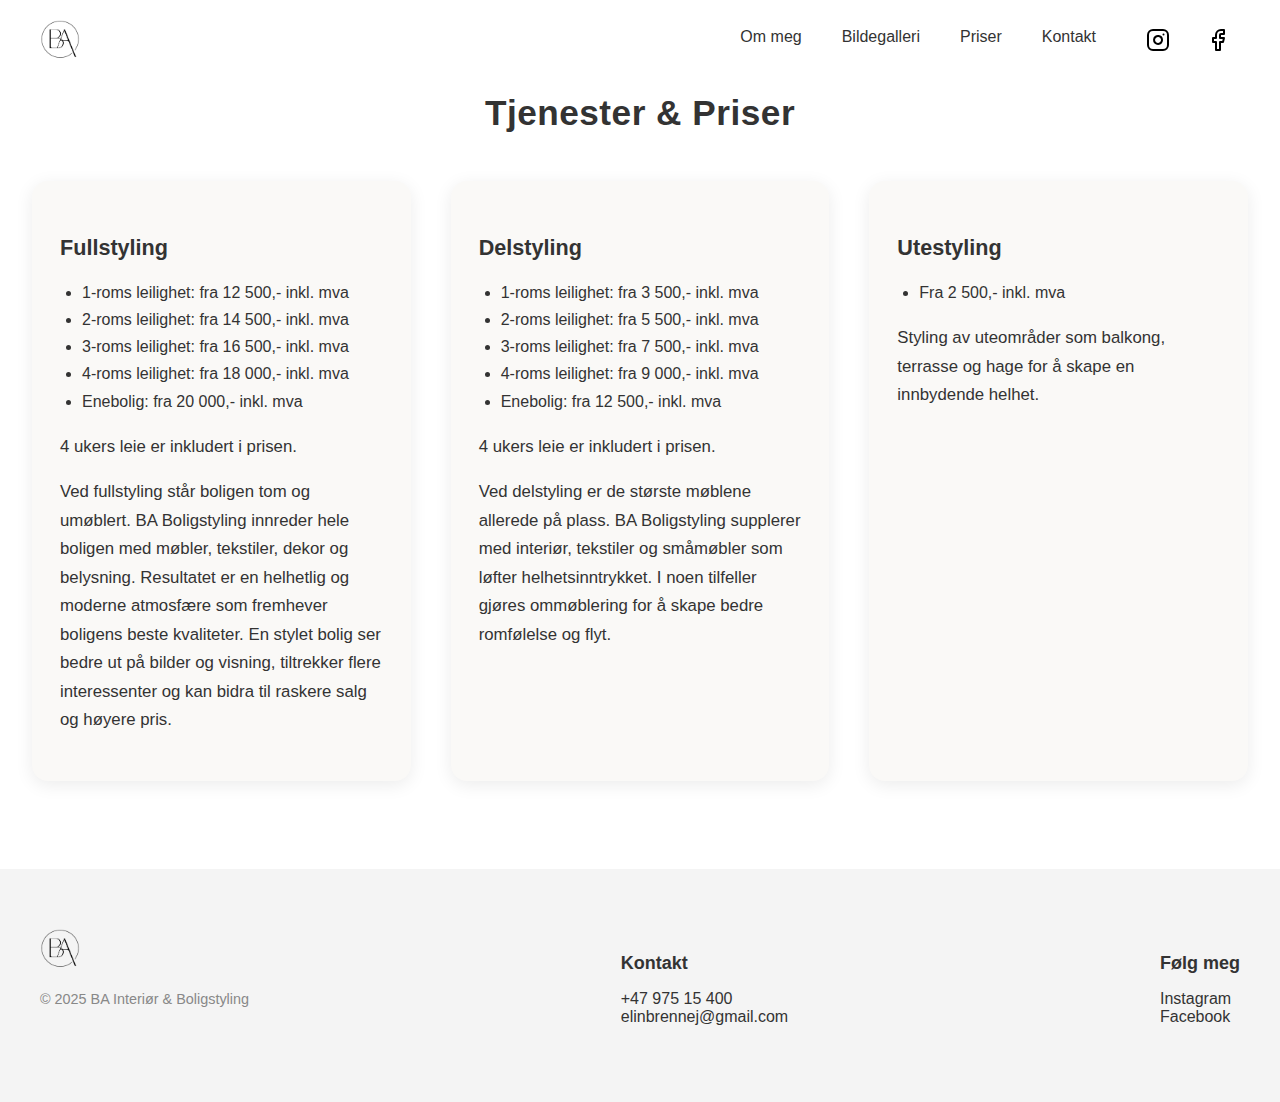
<file: priser.html>
<!DOCTYPE html>
<html lang="no">
<head>
  <meta charset="UTF-8" />
  <meta name="viewport" content="width=device-width, initial-scale=1.0" />
  <title>Tjenester & Priser | BA Interiør & Boligstyling</title>
  <link rel="stylesheet" href="style.css" />
</head>
<body>
  <header class="header">
    <div class="logo">
      <a href="index.html"><img src="img/logo.png" alt="Logo" /></a>
    </div>
    <nav class="nav">
      <a href="index.html#about">Om meg</a>
      <a href="index.html#galleri">Bildegalleri</a>
      <a href="priser.html">Priser</a>
      <a href="index.html#kontakt">Kontakt</a>
      <div class="mobile-social-icons">
        <a href="https://www.instagram.com/baboligstyling/" target="_blank">
          <img src="img/instagram.svg" alt="Instagram">
        </a>
        <a href="https://www.facebook.com/p/BA-Interi%C3%B8rBoligstyling-100063524662650/" target="_blank">
          <img src="img/facebook.svg" alt="Facebook">
        </a>
      </div>
    </nav>
  </header>

  <section id="priser" class="services priser-page">
    <h2>Tjenester & Priser</h2>
    <div class="service-boxes">
      <div class="service-box">
        <h3>Fullstyling</h3>
        <ul>
          <li>1-roms leilighet: fra 12 500,- inkl. mva</li>
          <li>2-roms leilighet: fra 14 500,- inkl. mva</li>
          <li>3-roms leilighet: fra 16 500,- inkl. mva</li>
          <li>4-roms leilighet: fra 18 000,- inkl. mva</li>
          <li>Enebolig: fra 20 000,- inkl. mva</li>
        </ul>
        <p>4 ukers leie er inkludert i prisen.</p>
        <p>Ved fullstyling står boligen tom og umøblert. BA Boligstyling innreder hele boligen med møbler, tekstiler, dekor og belysning. Resultatet er en helhetlig og moderne atmosfære som fremhever boligens beste kvaliteter. En stylet bolig ser bedre ut på bilder og visning, tiltrekker flere interessenter og kan bidra til raskere salg og høyere pris.</p>
      </div>
      <div class="service-box">
        <h3>Delstyling</h3>
        <ul>
          <li>1-roms leilighet: fra 3 500,- inkl. mva</li>
          <li>2-roms leilighet: fra 5 500,- inkl. mva</li>
          <li>3-roms leilighet: fra 7 500,- inkl. mva</li>
          <li>4-roms leilighet: fra 9 000,- inkl. mva</li>
          <li>Enebolig: fra 12 500,- inkl. mva</li>
        </ul>
        <p>4 ukers leie er inkludert i prisen.</p>
        <p>Ved delstyling er de største møblene allerede på plass. BA Boligstyling supplerer med interiør, tekstiler og småmøbler som løfter helhetsinntrykket. I noen tilfeller gjøres ommøblering for å skape bedre romfølelse og flyt.</p>
      </div>
      <div class="service-box">
        <h3>Utestyling</h3>
        <ul>
          <li>Fra 2 500,- inkl. mva</li>
        </ul>
        <p>Styling av uteområder som balkong, terrasse og hage for å skape en innbydende helhet.</p>
      </div>
    </div>
  </section>

  <footer class="footer" id="kontakt">
    <div class="footer-wrapper">
      <div class="footer-logo">
        <img src="img/logo.png" alt="Logo">
        <div style="width:100%;text-align:left;font-size:0.9em;color:#888;margin:8px 0 0 0;">
          &copy; 2025 BA Interiør &amp; Boligstyling
        </div>
      </div>
      <div class="footer-contact">
        <h4>Kontakt</h4>
        <p>
          +47 975 15 400<br>
        <a href="mailto:elinbrennej@gmail.com">elinbrennej@gmail.com</a>
        </p>
      </div>
      <div class="footer-social">
        <h4>Følg meg</h4>
        <p>
          <a href="#">Instagram</a><br>
          <a href="#">Facebook</a>
        </p>
      </div>
    </div>
  </footer>

  <script src="script.js"></script>
</body>
</html>
</file>
<file: style.css>
html {
  scroll-behavior: smooth;
}

body {
  margin: 0;
  font-family: sans-serif;
  color: #333;
}

section {
  scroll-margin-top: 100px; 
}

.header {
  display: flex;
  align-items: center;
  justify-content: space-between;
  padding: 20px 40px;
  background: white;
  position: fixed;
  top: 0;
  left: 0;
  right: 0;
  z-index: 1000;
}

.logo img {
  height: 40px;
  width: auto;
  object-fit: contain;
}

.menu-toggle {
  display: none;
  font-size: 24px;
  background: none;
  border: none;
  cursor: pointer;
}

.nav {
  display: flex;
  gap: 20px;
}

.nav a {
  color: inherit;
  text-decoration: none;
  font-weight: 500;
  padding: 0 10px;
  transition: color 0.3s;
}

.nav a:hover {
  color: #888;
}

@media (max-width: 768px) {
  .menu-toggle {
    display: block;
  }

  .nav {
    display: none;
    flex-direction: column;
    gap: 10px;
    position: absolute;
    top: 100%;
    left: 0;
    width: 100%;
    background: white;
    padding: 20px;
    box-shadow: 0 4px 12px rgba(0,0,0,0.1);
  }

  .nav.show {
    display: flex;
  }
}

.hero {
  position: relative;
  height: 40vh;
  background: url('images/hero.jpeg') center/cover no-repeat;
  display: flex;
  justify-content: center;
  align-items: center;
  text-align: center;
  color: white;
}

.hero-overlay {
  position: absolute;
  top: 0; left: 0; right: 0; bottom: 0;
  background: rgba(0,0,0,0.45);
  z-index: 1;
}

.hero-text {
  position: relative;
  z-index: 2;
  max-width: 600px;
  padding: 20px;
}

.hero h1 {
  font-size: 2rem;
  margin-bottom: 10px;
}

.hero p {
  font-size: 1.1rem;
  margin-bottom: 20px;
}

.cta-btn {
  display: inline-block;
  padding: 12px 25px;
  background: #d2b48c;
  color: #fff;
  border-radius: 25px;
  text-decoration: none;
  font-weight: bold;
}

.cta-btn:hover {
  background: #b89b6e;
}

@media (max-width: 768px) {
  .hero {
    height: 45vh;
  }
  .hero h1 { font-size: 1.5rem; }
  .hero p { font-size: 1rem; }
  .cta-btn { padding: 10px 20px; font-size: 0.9rem; }
}


.footer {
  background: #f4f4f4;
  padding: 60px 20px;
  font-size: 16px;
  color: #333;
}

.footer-wrapper {
  max-width: 1200px;
  margin: 0 auto;
  display: flex;
  flex-wrap: nowrap;
  justify-content: space-between;
  gap: 40px;
}

.footer-logo img {
  height: 40px;
  margin-bottom: 10px;
}

.footer-logo p {
  font-weight: 600;
  margin: 0;
}

.footer-contact h4,
.footer-social h4 {
  font-size: 18px;
  margin-bottom: 10px;
}

.footer a {
  color: #333;
  text-decoration: none;
}

.footer a:hover {
  text-decoration: underline;
}

@media (max-width: 768px) {
  .footer {
    font-size: 13px;
    padding: 32px 8px;
  }
  .footer-wrapper {
    flex-direction: column;
    align-items: flex-start;
    gap: 18px;
    padding: 0 2px;
    overflow-x: unset;
  }
  .footer-logo, .footer-contact, .footer-social {
    min-width: 0;
    flex: unset;
    font-size: 0.92rem;
    word-break: break-word;
    margin-right: 0;
    line-height: 1.35;
  }
}

.mobile-social-icons {
  display: flex;
  gap: 16px;
  padding-left: 10px;
}

.mobile-social-icons img:hover {
  opacity: 0.5;
}

.info-section {
  padding: 48px 12px;
  background: #fff;
}

.info-wrapper {
  max-width: 1200px;
  margin: 0 auto;
  display: flex;
  flex-wrap: wrap;
  gap: 40px;
  align-items: center;
}

.info-wrapper.reverse {
  flex-direction: row-reverse;
}

.info-text h2 {
  font-size: 2rem;
  margin-bottom: 20px;
}

.info-text p {
  line-height: 1.6;
  margin-bottom: 15px;
}

.info-img {
  flex: 1 1 400px;
}

.info-img img {
  width: 90%;
  max-width: 520px;
  border-radius: 10px;
  object-fit: cover;
  display: block;
  margin: 0 auto;
}

.info-section .info-img img {
  margin-bottom: 32px;
}

@media (max-width: 600px) {
  .info-section .info-img img {
    margin-bottom: 22px;
  }
  .info-text {
    padding: 0 10px;
  }
  .info-text p {
    font-size: 0.97em;
    margin-bottom: 12px;
  }
  .info-img img {
    max-width: 30vw;
    width: 100%;
  }
}

.services {
  padding: 48px 12px;
  background: #fff;
  text-align: center;
}

.services h2 {
  font-size: 2rem;
  margin-bottom: 40px;
}

.service-boxes {
  display: flex;
  flex-wrap: wrap;
  gap: 20px;
  justify-content: center;
  background: #fff;
}

.service-box {
  flex: 1 1 300px;
  background: #fff;
  padding: 20px;
  border-radius: 12px;
  box-shadow: 0 4px 10px rgba(0,0,0,0.08);
  text-align: left;
}

.service-box h3 {
  font-size: 1.3rem;
  margin-bottom: 15px;
}

.service-box p {
  margin-bottom: 12px;
  line-height: 1.5;
}

.gallery {
  padding: 80px 20px;
  background: #fff;
  text-align: center;
}

.gallery h2 {
  font-size: 2rem;
  margin-bottom: 40px;
}

.gallery-grid {
  display: grid;
  grid-template-columns: repeat(auto-fit, minmax(220px, 1fr));
  gap: 15px;
}

.gallery-grid img {
  width: 100%;
  height: 220px;
  object-fit: cover;
  border-radius: 10px;
}

@media (max-width: 768px) {
  .info-wrapper {
    flex-direction: column;
    text-align: center;
  }

  .info-wrapper.reverse {
    flex-direction: column;
  }

  .info-text h2 {
    font-size: 1.5rem;
  }

  .services h2,
  .gallery h2 {
    font-size: 1.5rem;
  }

  .info-section,
  .services {
    padding: 11px 3px;
  }
}

@media (max-width: 600px) {
  .info-img img,
  .carousel img#carousel-main {
    max-width: 80vw;
    padding: 0;
    border-radius: 24px !important;
    background: none;
    box-shadow: none;
    box-sizing: border-box;
    margin: 0 auto;
    display: block;
  }
  .carousel img#carousel-main {
    border-radius: 0 !important;
  }
  .carousel-thumbs img {
    max-width: 16vw;
    max-height: 16vw;
    margin: 0 4px;
    border-radius: 12px;
    padding: 0;
    background: none;
    box-sizing: border-box;
  }
}

.carousel {
  position: relative;
  width: 500px;
  height: 700px;
  max-width: 90vw;
  max-height: 80vh;
  margin: 0 auto 18px auto;
  display: flex;
  align-items: center;
  justify-content: center;
  background: #181818;
  border-radius: 12px;
  box-shadow: 0 2px 12px rgba(0,0,0,0.07);
  overflow: hidden;
}
.carousel img#carousel-main {
  width: 100%;
  height: 100%;
  object-fit: contain;
  background: #181818;
  border-radius: 0 !important;
  display: block;
  margin: auto;
  transition: none;
}
.carousel-arrow {
  position: absolute;
  top: 50%;
  transform: translateY(-50%);
  background: rgba(255,255,255,0.8);
  border: none;
  font-size: 2rem;
  color: #bfa77a;
  cursor: pointer;
  z-index: 2;
  padding: 8px 16px;
  border-radius: 50%;
  transition: background 0.2s;
}
.carousel-arrow.left { left: 10px; }
.carousel-arrow.right { right: 10px; }
.carousel-arrow:hover { background: #f4f4f4; }
.carousel-thumbs {
  display: flex;
  justify-content: center;
  gap: 10px;
  margin-bottom: 10px;
}
.carousel-thumbs .thumb {
  width: 54px;
  height: 54px;
  object-fit: contain;
  border-radius: 8px;
  cursor: pointer;
  opacity: 0.7;
  border: 2px solid transparent;
  background: #181818;
  transition: opacity 0.2s, border 0.2s;
  box-sizing: border-box;
}
.carousel-thumbs .thumb.active {
  opacity: 1;
  border: 2px solid #bfa77a;
}
@media (max-width: 600px) {
  .carousel {
    width: 90vw;
    height: 70vw;
    max-width: 100vw;
    max-height: 70vw;
    padding: 0;
    border-radius: 0;
    margin: 0 auto 12px auto;
    background: #181818;
    box-shadow: none;
  }
  .carousel img#carousel-main {
    width: 100%;
    height: 100%;
    margin: 0 auto;
    border-radius: 0 !important;
    background: #181818;
    display: block;
  }
  .carousel-thumbs img {
    width: 16vw;
    height: 16vw;
    margin: 0 4px;
    border-radius: 8px;
    padding: 0;
    background: #181818;
    object-fit: contain;
    box-sizing: border-box;
  }
}
@media (min-width: 900px) {
  .carousel {
    max-width: 1300px;
    min-height: 520px;
  }
  .carousel img#carousel-main {
    max-height: 520px;
    border-radius: 0 !important;
  }
}

.carousel-lightbox {
  display: none;
  position: fixed;
  z-index: 2000;
  left: 0; top: 0; width: 100vw; height: 100vh;
  background: rgba(0,0,0,0.95);
  justify-content: center;
  align-items: center;
  transition: opacity 0.2s;
}
.carousel-lightbox.active {
  display: flex;
}
.carousel-lightbox img {
  max-width: 90vw;
  max-height: 90vh;
  border-radius: 16px;
  box-shadow: 0 4px 32px rgba(0,0,0,0.25);
  background: #181818;
}
.lightbox-close {
  position: absolute;
  top: 32px;
  right: 48px;
  font-size: 3rem;
  color: #fff;
  cursor: pointer;
  z-index: 2001;
  opacity: 0.8;
  transition: opacity 0.2s;
}
.lightbox-close:hover {
  opacity: 1;
}
@media (max-width: 600px) {
  .lightbox-close {
    top: 18px;
    right: 18px;
    font-size: 2.2rem;
  }
}

.priser-page {
  padding: 64px 0 64px 0;
  background: #fff;
  box-sizing: border-box;
  padding-left: 32px;
  padding-right: 32px;
}
.priser-page h2 {
  font-size: 2.2rem;
  margin-bottom: 48px;
  letter-spacing: 0.5px;
}
.priser-page .service-boxes {
  gap: 40px;
  padding: 0;
}
.priser-page .service-box {
  padding: 32px 28px 32px 28px;
  margin-bottom: 24px;
  border-radius: 16px;
  box-shadow: 0 4px 18px rgba(0,0,0,0.08);
  background: #faf9f7;
  min-width: 260px;
  max-width: 370px;
  flex: 1 1 320px;
}
.priser-page .service-box h3 {
  font-size: 1.35rem;
  margin-bottom: 18px;
}
.priser-page .service-box ul {
  margin-bottom: 18px;
  padding-left: 22px;
  line-height: 1.7;
}
.priser-page .service-box p {
  margin-bottom: 14px;
  font-size: 1.05em;
  line-height: 1.7;
}
@media (max-width: 900px) {
  .priser-page {
    padding-left: 16px;
    padding-right: 16px;
  }
  .priser-page .service-boxes {
    gap: 18px;
    padding: 0;
  }
}
@media (max-width: 600px) {
  .priser-page {
    padding: 28px 0 32px 0;
    padding-left: 8px;
    padding-right: 8px;
  }
  .priser-page h2 {
    font-size: 1.3rem;
    margin-bottom: 24px;
    text-align: center;
  }
  .priser-page .service-boxes {
    flex-direction: column;
    gap: 18px;
    padding: 0;
  }
  .priser-page .service-box {
    padding: 16px 8px 16px 8px;
    border-radius: 10px;
    margin-bottom: 12px;
    box-shadow: 0 2px 8px rgba(0,0,0,0.07);
    max-width: 100%;
    min-width: 0;
  }
  .priser-page .service-box h3 {
    font-size: 1.08rem;
    margin-bottom: 10px;
    text-align: left;
  }
  .priser-page .service-box ul {
    margin-bottom: 10px;
    padding-left: 14px;
    font-size: 0.97em;
    line-height: 1.7;
  }
  .priser-page .service-box p {
    margin-bottom: 8px;
    font-size: 0.97em;
    line-height: 1.7;
  }
}
</file>
